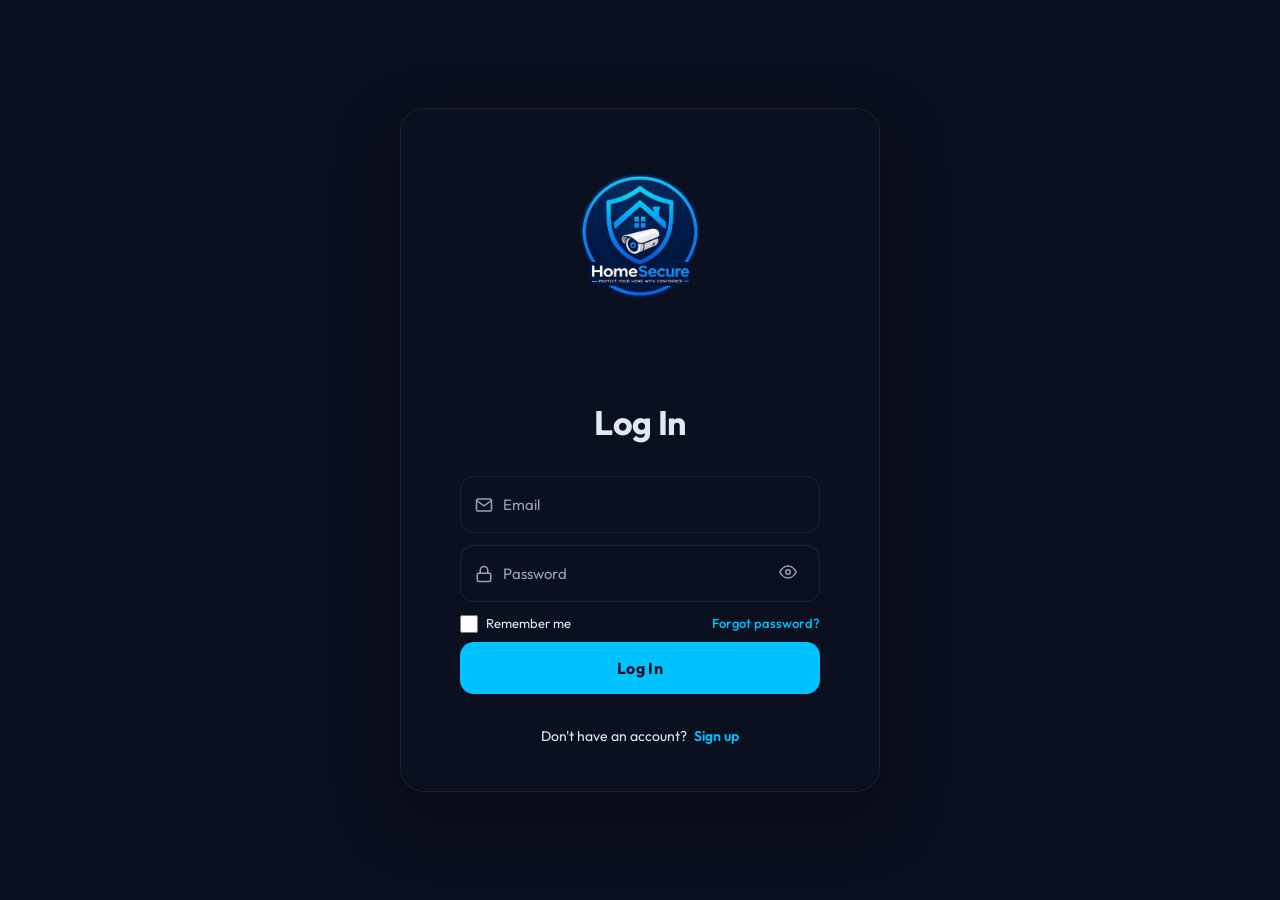
<file: index.html>
<!DOCTYPE html>
<html lang="en">
<head>
    <meta charset="UTF-8">
    <meta name="viewport" content="width=device-width, initial-scale=1.0">
    <title>HomeSecure | Smart Home Security</title>
    <!-- Google Fonts: Outfit -->
    <link rel="preconnect" href="https://fonts.googleapis.com">
    <link rel="preconnect" href="https://fonts.gstatic.com" crossorigin>
    <link href="https://fonts.googleapis.com/css2?family=Outfit:wght@300;400;600;700&display=swap" rel="stylesheet">
    
    <!-- CSS Modules -->
    <link rel="stylesheet" href="css/main.css">
    <link rel="stylesheet" href="css/layout.css">
    <link rel="stylesheet" href="css/components.css">
    <link rel="stylesheet" href="css/views.css">
    <link rel="stylesheet" href="css/navbar.css">
</head>
<body>
    <!-- Run: python web.py — sign in at /login.html (demo: demo@homesecure.com / demo1234) -->
    
    <div id="app" class="app-container">
        <!-- Main content area -->
        <main id="main-content" class="content">
            <div id="navbar-container"></div>
            <div class="view-stack">
            <!-- View containers will be injected here -->
            <div id="view-dashboard" class="view" hidden></div>
            <div id="view-cameras" class="view" hidden></div>
            <div id="view-activity" class="view" hidden></div>
            <div id="view-alerts" class="view" hidden></div>
            <div id="view-account-security" class="view" hidden></div>
            <div id="view-notification-settings" class="view" hidden></div>
            <div id="view-help-settings" class="view" hidden></div>
            <div id="view-about-system" class="view" hidden></div>
            <div id="view-settings" class="view" hidden></div>
            </div>
        </main>

        <!-- Sidebar drawer (burger menu) -->
        <aside id="sidebar-container" class="sidebar sidebar-drawer" aria-hidden="true"></aside>
        <div id="sidebar-backdrop" class="sidebar-backdrop" hidden aria-hidden="true"></div>

        <!-- Alarm Overlay -->
        <div id="alarm-overlay" class="alarm-overlay" hidden>
            <div class="alarm-content">
                <span class="alarm-icon">⚠</span>
                <h1 class="alarm-title">ALARM ACTIVE</h1>
            </div>
        </div>
    </div>

    <!-- Toast Container -->
    <div id="toast-container" class="toast-container"></div>

    <!-- Zoom/Preview Modal -->
    <div id="video-modal" class="modal" hidden>
        <div class="modal-overlay"></div>
        <div class="modal-container">
            <div class="modal-header">
                <h2 id="modal-title">Camera Preview</h2>
                <button id="close-modal" class="close-btn">&times;</button>
            </div>
            <div class="modal-body">
                <div class="video-wrapper">
                    <video id="modal-video" autoplay muted loop playsinline></video>
                    <img id="modal-image" alt="" style="display:none; width:100%; height:100%; object-fit:cover;" />
                    <div class="video-ui">
                        <div class="live-tag">LIVE</div>
                        <div class="timestamp" id="modal-timestamp">2026-05-13 15:50:24</div>
                    </div>
                </div>
            </div>
            <div class="modal-footer">
                <div class="camera-controls">
                    <button class="btn btn-outline"><svg width="18" height="18" viewBox="0 0 24 24" fill="none" stroke="currentColor" stroke-width="2"><path d="M12 1a3 3 0 0 0-3 3v8a3 3 0 0 0 6 0V4a3 3 0 0 0-3-3z"></path><path d="M19 10v2a7 7 0 0 1-14 0v-2"></path><line x1="12" y1="19" x2="12" y2="23"></line><line x1="8" y1="23" x2="16" y2="23"></line></svg> Mic</button>
                    <button class="btn btn-outline"><svg width="18" height="18" viewBox="0 0 24 24" fill="none" stroke="currentColor" stroke-width="2"><path d="M23 19a2 2 0 0 1-2 2H3a2 2 0 0 1-2-2V8a2 2 0 0 1 2-2h4l2-3h6l2 3h4a2 2 0 0 1 2 2z"></path><circle cx="12" cy="13" r="4"></circle></svg> Photo</button>
                    <button class="btn btn-danger" id="modal-alarm"><svg width="18" height="18" viewBox="0 0 24 24" fill="none" stroke="currentColor" stroke-width="2"><path d="M10.29 3.86L1.82 18a2 2 0 0 0 1.71 3h16.94a2 2 0 0 0 1.71-3L13.71 3.86a2 2 0 0 0-3.42 0z"></path></svg> Siren</button>
                </div>
            </div>
        </div>
    </div>

    <!-- JS Entry Point -->
    <script type="module" src="js/app.js"></script>
</body>
</html>
</file>
<file: css/main.css>
:root {
    /* Color Palette */
    --bg-deep: #0B1020;
    --bg: #0B1020;
    --surface: #121A2E;
    --card: #121A2E;
    --accent: #00C2FF;
    --text-primary: #E2E8F0;
    --text-secondary: #94A3B8;
    --danger: #FF4C4C;
    --success: #22C55E;
    --warning: #F59E0B;
    
    /* Spacing & Borders */
    --sidebar-width: 240px;
    --header-height: 88px;
    --border-radius: 12px;
    --border-color: rgba(255, 255, 255, 0.08);
}

* {
    margin: 0;
    padding: 0;
    box-sizing: border-box;
}

html {
    background-color: #0B1020;
}

body {
    font-family: 'Outfit', sans-serif;
    background-color: #0B1020;
    color: var(--text-primary);
    line-height: 1.5;
    overflow-x: hidden;
    -webkit-font-smoothing: antialiased;
}

button {
    font-family: inherit;
    cursor: pointer;
    border: none;
    background: none;
    color: inherit;
}

a {
    text-decoration: none;
    color: inherit;
}

ul {
    list-style: none;
}

/* Scrollbar Styling */
::-webkit-scrollbar {
    width: 6px;
}

::-webkit-scrollbar-track {
    background: var(--bg-deep);
}

::-webkit-scrollbar-thumb {
    background: rgba(255, 255, 255, 0.1);
    border-radius: 10px;
}

::-webkit-scrollbar-thumb:hover {
    background: rgba(255, 255, 255, 0.2);
}

/* Helpers */
.hidden {
    display: none !important;
}

[hidden] {
    display: none !important;
}

/* Toast Notifications */
.toast-container {
    position: fixed;
    bottom: 32px;
    right: 32px;
    display: flex;
    flex-direction: column;
    gap: 12px;
    z-index: 10000;
}

.toast {
    background: var(--surface);
    border: 1px solid var(--border-color);
    border-left: 4px solid var(--accent);
    color: var(--text-primary);
    padding: 16px 24px;
    border-radius: 8px;
    box-shadow: 0 10px 25px rgba(0, 0, 0, 0.5);
    display: flex;
    align-items: center;
    gap: 12px;
    min-width: 280px;
    animation: slideInRight 0.3s ease-out forwards;
}

.toast.success { border-left-color: var(--success); }
.toast.danger { border-left-color: var(--danger); }
.toast.warning { border-left-color: var(--warning); }

@keyframes slideInRight {
    from { transform: translateX(100%); opacity: 0; }
    to { transform: translateX(0); opacity: 1; }
}

.toast.fade-out {
    animation: fadeOut 0.3s ease-in forwards;
}

@keyframes fadeOut {
    to { opacity: 0; transform: translateY(-10px); }
}
</file>
<file: css/layout.css>
.app-container {
    display: flex;
    min-height: 100vh;
}

.sidebar {
    width: var(--sidebar-width);
    background-color: #0B1020;
    border-right: 1px solid var(--border-color);
    display: flex;
    flex-direction: column;
    position: fixed;
    top: 0;
    left: 0;
    height: 100vh;
    z-index: 200;
    overflow-y: auto;
}

.sidebar-drawer {
    transform: translateX(-100%);
    transition: transform 0.28s cubic-bezier(0.4, 0, 0.2, 1);
    box-shadow: 8px 0 32px rgba(0, 0, 0, 0.35);
}

body.sidebar-open .sidebar-drawer {
    transform: translateX(0);
}

.sidebar-backdrop {
    position: fixed;
    inset: 0;
    z-index: 150;
    background: rgba(11, 16, 32, 0.65);
    backdrop-filter: blur(4px);
    opacity: 0;
    pointer-events: none;
    transition: opacity 0.28s ease;
}

body.sidebar-open {
    overflow: hidden;
}

body.sidebar-open .sidebar-backdrop {
    opacity: 1;
    pointer-events: auto;
}

.content {
    flex: 1;
    width: 100%;
    min-height: 100vh;
    position: relative;
    display: flex;
    flex-direction: column;
    background-color: #0B1020;
}

.view-stack {
    flex: 1;
    padding: 32px;
    overflow-y: auto;
    background-color: #0B1020;
}

.view {
    width: 100%;
    margin: 0;
    animation: fadeIn 0.3s ease-out;
}

@keyframes fadeIn {
    from { opacity: 0; transform: translateY(10px); }
    to { opacity: 1; transform: translateY(0); }
}

/* Alarm Overlay */
.alarm-overlay {
    position: fixed;
    top: 0;
    left: 0;
    width: 100%;
    height: 100%;
    background-color: rgba(255, 76, 76, 0.9);
    z-index: 9999;
    display: flex;
    align-items: center;
    justify-content: center;
    backdrop-filter: blur(8px);
    animation: pulseAlarm 1s infinite alternate;
}

@keyframes pulseAlarm {
    from { background-color: rgba(255, 76, 76, 0.7); }
    to { background-color: rgba(255, 0, 0, 0.9); }
}

.alarm-content {
    text-align: center;
    color: white;
}

.alarm-icon {
    font-size: 80px;
    display: block;
    margin-bottom: 20px;
}

.alarm-title {
    font-size: 48px;
    font-weight: 700;
    letter-spacing: 4px;
}

@media (max-width: 768px) {
    .view-stack {
        padding: 24px 16px;
    }
}
</file>
<file: css/components.css>
/* Cards */
.card {
    background-color: var(--card);
    border-radius: var(--border-radius);
    border: 1px solid var(--border-color);
    padding: 24px;
    transition: background-color 0.22s ease, border-color 0.22s ease;
}

.card:hover {
    border-color: rgba(255, 255, 255, 0.1);
    background-color: #1e2f52;
}

/* Badges */
.badge {
    padding: 4px 10px;
    border-radius: 6px;
    font-size: 12px;
    font-weight: 600;
    text-transform: uppercase;
}

.badge-cyan { background: rgba(0, 194, 255, 0.15); color: var(--accent); }
.badge-danger { background: rgba(255, 76, 76, 0.15); color: var(--danger); }
.badge-success { background: rgba(34, 197, 94, 0.15); color: var(--success); }
.badge-gray { background: rgba(148, 163, 184, 0.15); color: var(--text-secondary); }

/* Buttons */
.btn {
    padding: 10px 20px;
    border-radius: 8px;
    font-weight: 600;
    font-size: 14px;
    transition: all 0.2s ease;
    display: inline-flex;
    align-items: center;
    gap: 8px;
}

.btn-primary {
    background-color: var(--accent);
    color: var(--bg-deep);
}

.btn-primary:hover {
    filter: brightness(1.1);
}

.btn-outline {
    border: 1px solid var(--border-color);
    color: var(--text-primary);
}

.btn-outline:hover {
    border-color: var(--accent);
    color: var(--accent);
}

/* Toggles */
.toggle {
    position: relative;
    width: 44px;
    height: 24px;
    background-color: rgba(255, 255, 255, 0.1);
    border-radius: 20px;
    transition: background-color 0.3s ease;
    cursor: pointer;
}

.toggle::after {
    content: '';
    position: absolute;
    top: 2px;
    left: 2px;
    width: 20px;
    height: 20px;
    background-color: white;
    border-radius: 50%;
    transition: transform 0.3s ease;
}

.toggle.active {
    background-color: var(--success);
}

.toggle.active::after {
    transform: translateX(20px);
}

/* Sliders */
.slider-container {
    width: 100%;
}

input[type="range"] {
    -webkit-appearance: none;
    width: 100%;
    height: 4px;
    background: rgba(255, 255, 255, 0.1);
    border-radius: 2px;
    outline: none;
}

input[type="range"]::-webkit-slider-thumb {
    -webkit-appearance: none;
    width: 16px;
    height: 16px;
    background: var(--accent);
    border-radius: 50%;
    cursor: pointer;
    box-shadow: 0 0 10px rgba(0, 194, 255, 0.5);
}

/* Inputs */
.input {
    background: rgba(255, 255, 255, 0.05);
    border: 1px solid var(--border-color);
    border-radius: 8px;
    padding: 10px 14px;
    color: var(--text-primary);
    font-size: 14px;
    width: 100%;
}

.input:focus {
    outline: none;
    border-color: var(--accent);
}

/* Modal */
.modal {
    position: fixed;
    top: 0;
    left: 0;
    width: 100%;
    height: 100%;
    z-index: 1000;
    display: flex;
    align-items: center;
    justify-content: center;
}

.modal-overlay {
    position: absolute;
    width: 100%;
    height: 100%;
    background: rgba(0, 0, 0, 0.85);
    backdrop-filter: blur(8px);
}

.modal-container {
    position: relative;
    width: 90%;
    max-width: 900px;
    background: var(--surface);
    border-radius: 16px;
    border: 1px solid var(--border-color);
    overflow: hidden;
    animation: modalIn 0.3s cubic-bezier(0.34, 1.56, 0.64, 1);
}

@keyframes modalIn {
    from { opacity: 0; transform: scale(0.9); }
    to { opacity: 1; transform: scale(1); }
}

.modal-header {
    padding: 20px 24px;
    border-bottom: 1px solid var(--border-color);
    display: flex;
    justify-content: space-between;
    align-items: center;
}

.modal-header h2 {
    font-size: 18px;
    font-weight: 600;
}

.close-btn {
    font-size: 28px;
    color: var(--text-secondary);
    transition: color 0.2s;
}

.close-btn:hover {
    color: var(--text-primary);
}

.modal-body {
    padding: 0;
    background: #0B1020;
}

.video-wrapper {
    position: relative;
    width: 100%;
    aspect-ratio: 16/9;
}

.video-wrapper video {
    width: 100%;
    height: 100%;
    object-fit: contain;
}

.video-ui {
    position: absolute;
    top: 20px;
    left: 20px;
    right: 20px;
    display: flex;
    justify-content: space-between;
    pointer-events: none;
}

.live-tag {
    background: var(--danger);
    color: white;
    padding: 4px 10px;
    border-radius: 4px;
    font-size: 12px;
    font-weight: 700;
    animation: pulse 2s infinite;
}

.modal-footer {
    padding: 20px 24px;
    border-top: 1px solid var(--border-color);
}

.camera-controls {
    display: flex;
    gap: 16px;
    justify-content: center;
}

.btn-danger {
    background: rgba(255, 76, 76, 0.1);
    border: 1px solid var(--danger);
    color: var(--danger);
}

.btn-danger:hover {
    background: var(--danger);
    color: white;
}
</file>
<file: css/views.css>
/* Dashboard Styles */
.stat-grid {
    display: grid;
    grid-template-columns: repeat(auto-fit, minmax(240px, 1fr));
    gap: 20px;
    margin-bottom: 32px;
}

.stat-card .label {
    color: var(--text-secondary);
    font-size: 14px;
    margin-bottom: 8px;
}

.stat-card .value {
    font-size: 28px;
    font-weight: 700;
}

.camera-grid {
    display: grid;
    grid-template-columns: repeat(auto-fit, minmax(450px, 1fr));
    gap: 24px;
    margin-bottom: 32px;
}

.camera-feed-card {
    position: relative;
    padding: 0;
    overflow: hidden;
}

.feed-display {
    aspect-ratio: 16/9;
    background: #0B1020;
    position: relative;
    overflow: hidden;
}

.feed-video {
    width: 100%;
    height: 100%;
    object-fit: cover;
    opacity: 0.8;
    transition: opacity 0.3s;
}

.camera-feed-card:hover .feed-video {
    opacity: 1;
}

.zoom-btn {
    color: var(--text-secondary);
    transition: color 0.2s, transform 0.2s;
}

.zoom-btn:hover {
    color: var(--accent);
    transform: scale(1.1);
}

.feed-overlay-top {
    position: absolute;
    top: 12px;
    left: 12px;
    right: 12px;
    display: flex;
    justify-content: space-between;
    align-items: center;
}

.live-indicator {
    display: flex;
    align-items: center;
    gap: 6px;
}

.dot-pulse {
    width: 8px;
    height: 8px;
    background-color: var(--danger);
    border-radius: 50%;
    animation: pulseRed 1.5s infinite;
}

@keyframes pulseRed {
    0% { transform: scale(1); opacity: 1; }
    50% { transform: scale(1.5); opacity: 0.5; }
    100% { transform: scale(1); opacity: 1; }
}

.feed-timestamp {
    font-family: monospace;
    font-size: 12px;
    color: rgba(255, 255, 255, 0.7);
}

.feed-info {
    padding: 16px;
    display: flex;
    justify-content: space-between;
    align-items: center;
}

.quick-actions {
    display: flex;
    gap: 16px;
}

.action-btn {
    flex: 1;
    height: 80px;
    display: flex;
    flex-direction: column;
    align-items: center;
    justify-content: center;
    gap: 8px;
    background: var(--card);
    border: 1px solid var(--border-color);
    border-radius: var(--border-radius);
    transition: background 0.22s ease, border-color 0.22s ease, transform 0.22s ease;
}

.action-btn:hover {
    border-color: rgba(255, 255, 255, 0.1);
    background: #1e2f52;
    transform: translateY(-1px);
}

.action-btn:active {
    transform: translateY(0);
}

.action-btn--danger:hover {
    border-color: rgba(255, 255, 255, 0.08);
    background: #2d1f28;
}

.action-btn--locked:not(:hover) {
    background: #152a24;
    border-color: rgba(255, 255, 255, 0.06);
}

.action-btn--locked:hover {
    background: #1a3a2e;
}

/* Cameras View */
.filter-bar {
    display: flex;
    gap: 12px;
    margin-bottom: 24px;
}

.camera-list {
    display: flex;
    flex-direction: column;
    gap: 12px;
}

.camera-row {
    display: grid;
    grid-template-columns: 80px 1.5fr 1fr 1fr 0.8fr 1.2fr minmax(152px, auto);
    align-items: center;
    padding: 16px 24px;
    gap: 16px;
}

.action-col {
    display: flex;
    gap: 8px;
    flex-wrap: nowrap;
    justify-content: flex-end;
}

.action-col .btn {
    white-space: nowrap;
    flex-shrink: 0;
    padding: 6px 14px;
    font-size: 12px;
}

.thumb-box {
    width: 60px;
    height: 40px;
    background: #0B1020;
    border: none;
    border-radius: 4px;
    display: flex;
    align-items: center;
    justify-content: center;
    padding: 0;
    cursor: pointer;
    color: inherit;
    transition: background 0.2s ease, box-shadow 0.2s ease;
}

.thumb-box:hover {
    background: #141c38;
    box-shadow: 0 0 0 2px rgba(0, 240, 255, 0.35);
}

.thumb-box:hover svg {
    stroke: rgba(0, 240, 255, 0.85);
}

.thumb-box:focus-visible {
    outline: 2px solid var(--accent);
    outline-offset: 2px;
}

.camera-row.is-active {
    box-shadow: 0 0 0 2px rgba(0, 240, 255, 0.45);
}

/* Activity Log */
.timeline {
    display: flex;
    flex-direction: column;
    gap: 8px;
}

.timeline-entry {
    display: flex;
    align-items: center;
    gap: 16px;
    padding: 16px;
    border-bottom: 1px solid var(--border-color);
}

.entry-icon {
    width: 32px;
    height: 32px;
    border-radius: 50%;
    display: flex;
    align-items: center;
    justify-content: center;
}

/* Alerts View */
.alerts-container {
    display: flex;
    flex-direction: column;
    gap: 16px;
}

.alert-card {
    display: flex;
    gap: 20px;
}

.severity-indicator {
    width: 4px;
    border-radius: 2px;
}

.severity-high { background: var(--danger); }
.severity-medium { background: var(--warning); }
.severity-low { background: var(--accent); }

/* Page title shown in top navbar */
.view-header .view-title {
    display: none;
}

/* Settings View */
.settings-section {
    margin-bottom: 40px;
}

.settings-section h2 {
    font-size: 18px;
    margin-bottom: 20px;
    color: var(--text-secondary);
}

.settings-group {
    display: flex;
    flex-direction: column;
    gap: 1px;
    background: var(--border-color);
    border-radius: var(--border-radius);
    overflow: hidden;
    border: 1px solid var(--border-color);
}

.settings-item {
    background: var(--surface);
    padding: 16px 24px;
    display: flex;
    justify-content: space-between;
    align-items: center;
}

.settings-info h4 {
    font-size: 15px;
    font-weight: 600;
}

.settings-info p {
    font-size: 13px;
    color: var(--text-secondary);
}

.btn-settings {
    padding: 8px 16px;
    font-size: 13px;
    white-space: nowrap;
}

.password-modal-container {
    max-width: 420px;
}

.password-form {
    padding: 0 24px 24px;
    display: flex;
    flex-direction: column;
    gap: 16px;
}

.password-field {
    display: flex;
    flex-direction: column;
    gap: 8px;
}

.password-field span {
    font-size: 13px;
    font-weight: 500;
    color: var(--text-secondary);
}

.password-field input {
    width: 100%;
    padding: 12px 14px;
    background: #0B1020;
    border: 1px solid var(--border-color);
    border-radius: 10px;
    color: var(--text-primary);
    font-size: 14px;
}

.password-field input:focus {
    outline: none;
    border-color: var(--accent);
}

.password-form-error {
    padding: 10px 14px;
    background: rgba(255, 76, 76, 0.15);
    border: 1px solid rgba(255, 76, 76, 0.35);
    border-radius: 10px;
    color: #ffb4b4;
    font-size: 13px;
}

.password-form-error[hidden] {
    display: none !important;
}

.password-form-actions {
    display: flex;
    gap: 12px;
    justify-content: flex-end;
    margin-top: 8px;
}

.password-form-actions .btn {
    padding: 10px 18px;
    font-size: 14px;
}

.faq-list {
    gap: 0;
}

.faq-item {
    background: var(--surface);
    padding: 0;
    border-bottom: 1px solid var(--border-color);
}

.faq-item:last-child {
    border-bottom: none;
}

.faq-item summary {
    padding: 16px 24px;
    font-size: 15px;
    font-weight: 600;
    cursor: pointer;
    list-style: none;
}

.faq-item summary::-webkit-details-marker {
    display: none;
}

.faq-item summary:hover {
    color: var(--accent);
}

.faq-item p {
    padding: 0 24px 16px;
    font-size: 14px;
    line-height: 1.6;
    color: var(--text-secondary);
}
</file>
<file: css/navbar.css>
#navbar-container {
    width: 100%;
    flex-shrink: 0;
    position: relative;
    z-index: 50;
}

.top-navbar {
    position: sticky;
    top: 0;
    z-index: 50;
    display: flex;
    align-items: center;
    gap: 16px;
    width: 100%;
    height: var(--header-height);
    padding: 0 20px;
    background: #0B1020;
    border-bottom: 1px solid rgba(255, 255, 255, 0.08);
    color: var(--text-primary);
    flex-shrink: 0;
    overflow: visible;
}

.navbar-left {
    display: flex;
    align-items: center;
    gap: 8px;
    overflow: visible;
}

.navbar-burger {
    display: flex;
    flex-direction: column;
    justify-content: center;
    align-items: center;
    gap: 5px;
    width: 44px;
    height: 44px;
    border-radius: 10px;
    color: var(--text-primary);
    transition: background 0.22s ease;
}

.navbar-burger:hover {
    background: rgba(255, 255, 255, 0.08);
}

.navbar-burger-line {
    display: block;
    width: 20px;
    height: 2px;
    background: currentColor;
    border-radius: 1px;
    transition: transform 0.2s ease, opacity 0.2s ease;
}

body.sidebar-open .navbar-burger-line:nth-child(1) {
    transform: translateY(7px) rotate(45deg);
}

body.sidebar-open .navbar-burger-line:nth-child(2) {
    opacity: 0;
}

body.sidebar-open .navbar-burger-line:nth-child(3) {
    transform: translateY(-7px) rotate(-45deg);
}

.navbar-brand {
    display: flex;
    align-items: center;
    justify-content: center;
    flex-shrink: 0;
    height: var(--header-height);
    padding: 0 4px;
    border-radius: 10px;
    transition: background 0.22s ease;
}

.navbar-brand:hover .navbar-logo {
    opacity: 0.92;
}

.navbar-logo {
    width: 76px;
    height: 76px;
    object-fit: contain;
    display: block;
    flex-shrink: 0;
    transition: opacity 0.2s ease;
}

.navbar-title[hidden] {
    display: none !important;
}

.navbar-brand[hidden] {
    display: none !important;
}

.navbar-title {
    flex: 1;
    font-size: 20px;
    font-weight: 700;
    color: var(--text-primary);
    text-align: center;
    white-space: nowrap;
    overflow: hidden;
    text-overflow: ellipsis;
    line-height: 1.2;
    min-width: 0;
}

.navbar-back {
    display: none;
    align-items: center;
    justify-content: center;
    width: 44px;
    height: 44px;
    flex-shrink: 0;
    border-radius: 10px;
    color: var(--text-primary);
    transition: background 0.22s ease;
}

.navbar-back:hover {
    background: rgba(255, 255, 255, 0.08);
}

.navbar-back:focus-visible {
    outline: 2px solid var(--text-primary);
    outline-offset: 2px;
}

/* Cameras: back + Install Cameras title */
.top-navbar.is-cameras {
    justify-content: flex-start;
    gap: 8px;
    padding: 0 20px;
}

.top-navbar.is-cameras .navbar-back {
    display: flex;
}

.top-navbar.is-cameras .navbar-left,
.top-navbar.is-cameras .navbar-right {
    display: none !important;
}

.top-navbar.is-cameras .navbar-title {
    flex: 1;
    width: auto;
    max-width: none;
    text-align: center;
    padding-right: 44px;
}

/* Activity Log: back + title */
.top-navbar.is-activity {
    justify-content: flex-start;
    gap: 8px;
    padding: 0 20px;
}

.top-navbar.is-activity .navbar-back {
    display: flex;
}

.top-navbar.is-activity .navbar-left,
.top-navbar.is-activity .navbar-right {
    display: none !important;
}

.top-navbar.is-activity .navbar-title {
    flex: 1;
    width: auto;
    max-width: none;
    text-align: center;
    padding-right: 44px;
}

.navbar-right {
    display: flex;
    align-items: center;
    justify-content: flex-end;
    gap: 12px;
    margin-left: auto;
    flex-shrink: 0;
    position: relative;
    z-index: 2;
}

.navbar-user-menu {
    position: relative;
}

.navbar-user {
    display: flex;
    align-items: center;
    gap: 8px;
    max-width: 200px;
    padding: 4px 8px 4px 4px;
    border: none;
    background: transparent;
    border-radius: 10px;
    font-family: inherit;
    cursor: pointer;
    transition: background 0.2s ease;
}

.navbar-user:hover,
.navbar-user[aria-expanded="true"] {
    background: rgba(255, 255, 255, 0.08);
}

.navbar-user-chevron {
    flex-shrink: 0;
    color: var(--text-primary);
    transition: transform 0.2s ease;
}

.navbar-user[aria-expanded="true"] .navbar-user-chevron {
    transform: rotate(180deg);
}

.navbar-user-dropdown {
    position: absolute;
    top: calc(100% + 10px);
    right: 0;
    width: min(300px, calc(100vw - 32px));
    padding: 16px;
    background: #121A2E;
    border: 1px solid rgba(255, 255, 255, 0.1);
    border-radius: 14px;
    box-shadow: 0 16px 40px rgba(0, 0, 0, 0.35);
    z-index: 100;
}

.navbar-user-dropdown[hidden] {
    display: none !important;
}

.navbar-user-dropdown-header {
    display: flex;
    align-items: center;
    gap: 12px;
    padding-bottom: 14px;
    margin-bottom: 14px;
    border-bottom: 1px solid rgba(255, 255, 255, 0.08);
}

.navbar-user-dropdown-avatar {
    width: 44px;
    height: 44px;
    display: flex;
    align-items: center;
    justify-content: center;
    font-size: 15px;
    font-weight: 700;
    color: var(--bg-deep);
    background: var(--accent);
    border-radius: 50%;
    flex-shrink: 0;
}

.navbar-user-dropdown-meta {
    display: flex;
    flex-direction: column;
    gap: 4px;
    min-width: 0;
}

.navbar-user-dropdown-meta strong {
    font-size: 15px;
    font-weight: 700;
    color: var(--text-primary);
}

.navbar-user-dropdown-meta span {
    font-size: 12px;
    color: var(--text-secondary);
}

.navbar-user-details {
    list-style: none;
    margin: 0;
    padding: 0;
    display: flex;
    flex-direction: column;
    gap: 12px;
}

.navbar-user-details li {
    display: flex;
    flex-direction: column;
    gap: 4px;
}

.detail-label {
    font-size: 11px;
    font-weight: 600;
    text-transform: uppercase;
    letter-spacing: 0.06em;
    color: var(--text-secondary);
}

.detail-value {
    font-size: 14px;
    color: var(--text-primary);
    word-break: break-word;
}

.navbar-dropdown-logout {
    width: 100%;
    margin-top: 16px;
    padding: 11px 14px;
    border: 1px solid rgba(255, 76, 76, 0.35);
    border-radius: 10px;
    background: rgba(255, 76, 76, 0.1);
    color: #ff6b6b;
    font-family: inherit;
    font-size: 14px;
    font-weight: 600;
    cursor: pointer;
    transition: background 0.2s ease, border-color 0.2s ease;
}

.navbar-dropdown-logout:hover {
    background: rgba(255, 76, 76, 0.18);
    border-color: rgba(255, 76, 76, 0.5);
}

.navbar-user-avatar {
    width: 38px;
    height: 38px;
    display: flex;
    align-items: center;
    justify-content: center;
    font-size: 14px;
    font-weight: 700;
    color: var(--bg-deep);
    background: var(--text-primary);
    border: 1px solid rgba(255, 255, 255, 0.1);
    border-radius: 50%;
    flex-shrink: 0;
}

.navbar-user-name {
    font-size: 15px;
    font-weight: 700;
    color: var(--text-primary);
    overflow: hidden;
    text-overflow: ellipsis;
    white-space: nowrap;
}

.navbar-icon-btn {
    position: relative;
    display: flex;
    align-items: center;
    justify-content: center;
    width: 42px;
    height: 42px;
    border-radius: 10px;
    color: var(--text-primary);
    border: 1px solid rgba(255, 255, 255, 0.1);
    background: rgba(255, 255, 255, 0.05);
    transition: background 0.22s ease, border-color 0.22s ease, color 0.22s ease;
}

.navbar-icon-btn:hover {
    color: var(--text-primary);
    border-color: rgba(255, 255, 255, 0.2);
    background: rgba(255, 255, 255, 0.1);
}

.navbar-notif-badge {
    position: absolute;
    top: 4px;
    right: 4px;
    min-width: 16px;
    height: 16px;
    padding: 0 4px;
    font-size: 10px;
    font-weight: 700;
    line-height: 16px;
    text-align: center;
    color: #fff;
    background: var(--danger);
    border-radius: 8px;
}

.navbar-notif-badge:empty,
.navbar-notif-badge[data-count="0"] {
    display: none;
}

@media (max-width: 768px) {
    .top-navbar {
        padding: 0 12px;
        gap: 10px;
    }

    .navbar-title {
        font-size: 16px;
    }

    .navbar-user-name {
        max-width: 100px;
        font-size: 13px;
    }

    .navbar-user {
        max-width: 140px;
    }

    .navbar-user-chevron {
        display: none;
    }
}
</file>
<file: css/auth.css>
/* Auth — HomeSecure login (unified #0B1020 background) */

.auth-body {
    --auth-navy: #0B1020;
    --bg-deep: #0B1020;
    --bg: #0B1020;
    --surface: #0B1020;
    background: #0B1020;
    overflow-x: hidden;
}

.auth-page {
    min-height: 100vh;
    min-height: 100dvh;
    display: flex;
    justify-content: center;
    background: #0B1020;
}

.auth-card {
    width: 100%;
    max-width: 480px;
    min-height: 100vh;
    min-height: 100dvh;
    display: flex;
    flex-direction: column;
    background-color: #0B1020;
}

.auth-top {
    flex: 0 0 auto;
    min-height: 26vh;
    background: #0B1020;
    display: flex;
    align-items: center;
    justify-content: center;
    padding: 40px 28px 72px;
}

.auth-brand-logo {
    display: block;
    width: min(58%, 200px);
    height: auto;
    object-fit: contain;
}

.auth-bottom {
    flex: 1;
    background-color: #0B1020;
    border-top-left-radius: 72px;
    margin-top: -56px;
    padding: 36px 28px 40px;
    position: relative;
    z-index: 1;
}

.auth-form-wrap {
    width: 100%;
    max-width: 360px;
    margin: 0 auto;
}

.auth-panel-heading {
    font-size: 34px;
    font-weight: 700;
    letter-spacing: -0.3px;
    color: var(--text-primary);
    text-align: center;
    margin-bottom: 28px;
}

.auth-form-lead {
    font-size: 15px;
    line-height: 1.4;
    color: var(--text-secondary);
    text-align: center;
    margin: -16px 0 24px;
}

.auth-form {
    display: flex;
    flex-direction: column;
    gap: 12px;
}

.input-icon-field {
    position: relative;
    display: flex;
    align-items: center;
    background: #0B1020;
    border: 1px solid var(--border-color);
    border-radius: 14px;
    padding: 6px 16px 6px 14px;
    transition: box-shadow 0.2s ease, border-color 0.2s ease;
}

.input-icon-field:focus-within {
    border-color: rgba(0, 194, 255, 0.45);
    box-shadow: 0 0 0 3px rgba(0, 194, 255, 0.2);
}

.field-icon {
    display: flex;
    align-items: center;
    color: var(--text-secondary);
    margin-right: 10px;
    flex-shrink: 0;
}

.input-icon-field input {
    flex: 1;
    border: none;
    background: transparent;
    padding: 12px 0;
    font-family: inherit;
    font-size: 15px;
    color: var(--text-primary);
    min-width: 0;
}

.input-icon-field input:focus {
    outline: none;
}

.input-icon-field input::placeholder {
    color: var(--text-secondary);
}

.input-icon-field .toggle-password {
    flex-shrink: 0;
    padding: 6px;
    margin-left: 4px;
    color: var(--text-secondary);
}

.input-icon-field .toggle-password:hover {
    color: var(--accent);
}

.auth-options {
    display: flex;
    align-items: center;
    justify-content: space-between;
    gap: 12px;
    margin-top: 0;
    margin-bottom: -4px;
    flex-wrap: wrap;
}

.auth-remember {
    display: inline-flex;
    align-items: center;
    gap: 8px;
    font-size: 13px;
    color: var(--text-primary);
    cursor: pointer;
    user-select: none;
}

.auth-remember input {
    width: 18px;
    height: 18px;
    accent-color: var(--accent);
    cursor: pointer;
}

.auth-forgot-link {
    font-size: 13px;
    font-weight: 500;
    color: var(--accent);
    transition: opacity 0.2s ease;
}

.auth-forgot-link:hover {
    opacity: 0.85;
}

.btn-auth {
    width: 100%;
    justify-content: center;
    padding: 16px;
    margin-top: 0;
    border-radius: 14px;
    font-size: 16px;
    font-weight: 700;
    letter-spacing: 0.02em;
    text-transform: none;
}

.btn-auth:disabled {
    opacity: 0.6;
    cursor: not-allowed;
}

.auth-bottom .btn-primary {
    color: #0B1020;
}

.auth-switch {
    text-align: center;
    margin-top: 20px;
    font-size: 14px;
    color: var(--text-primary);
}

.auth-switch a {
    font-weight: 600;
    color: var(--accent);
    margin-left: 4px;
    transition: opacity 0.2s ease;
}

.auth-switch a:hover {
    opacity: 0.85;
}

.auth-error {
    padding: 12px 16px;
    background: rgba(255, 76, 76, 0.15);
    border: 1px solid rgba(255, 76, 76, 0.35);
    border-radius: 12px;
    color: #ffb4b4;
    font-size: 13px;
}

.auth-error[hidden],
.auth-success[hidden] {
    display: none !important;
}

.auth-success {
    padding: 12px 16px;
    background: rgba(0, 194, 255, 0.12);
    border: 1px solid rgba(0, 194, 255, 0.35);
    border-radius: 12px;
    color: var(--accent);
    font-size: 13px;
    line-height: 1.5;
    text-align: center;
}

#signup-panel[hidden],
#signin-panel[hidden],
#forgot-panel[hidden] {
    display: none !important;
}

@media (min-width: 520px) {
    .auth-body {
        background: #0B1020;
    }

    .auth-page {
        align-items: center;
        padding: 28px 20px;
    }

    .auth-card {
        min-height: 0;
        max-height: 94vh;
        border-radius: 24px;
        overflow: hidden;
        box-shadow: 0 24px 64px rgba(0, 0, 0, 0.4);
        border: 1px solid var(--border-color);
    }

    .auth-top {
        min-height: 200px;
        padding-bottom: 64px;
    }

    .auth-bottom {
        border-top-left-radius: 64px;
        margin-top: -48px;
        padding: 32px 36px 44px;
    }
}
</file>
